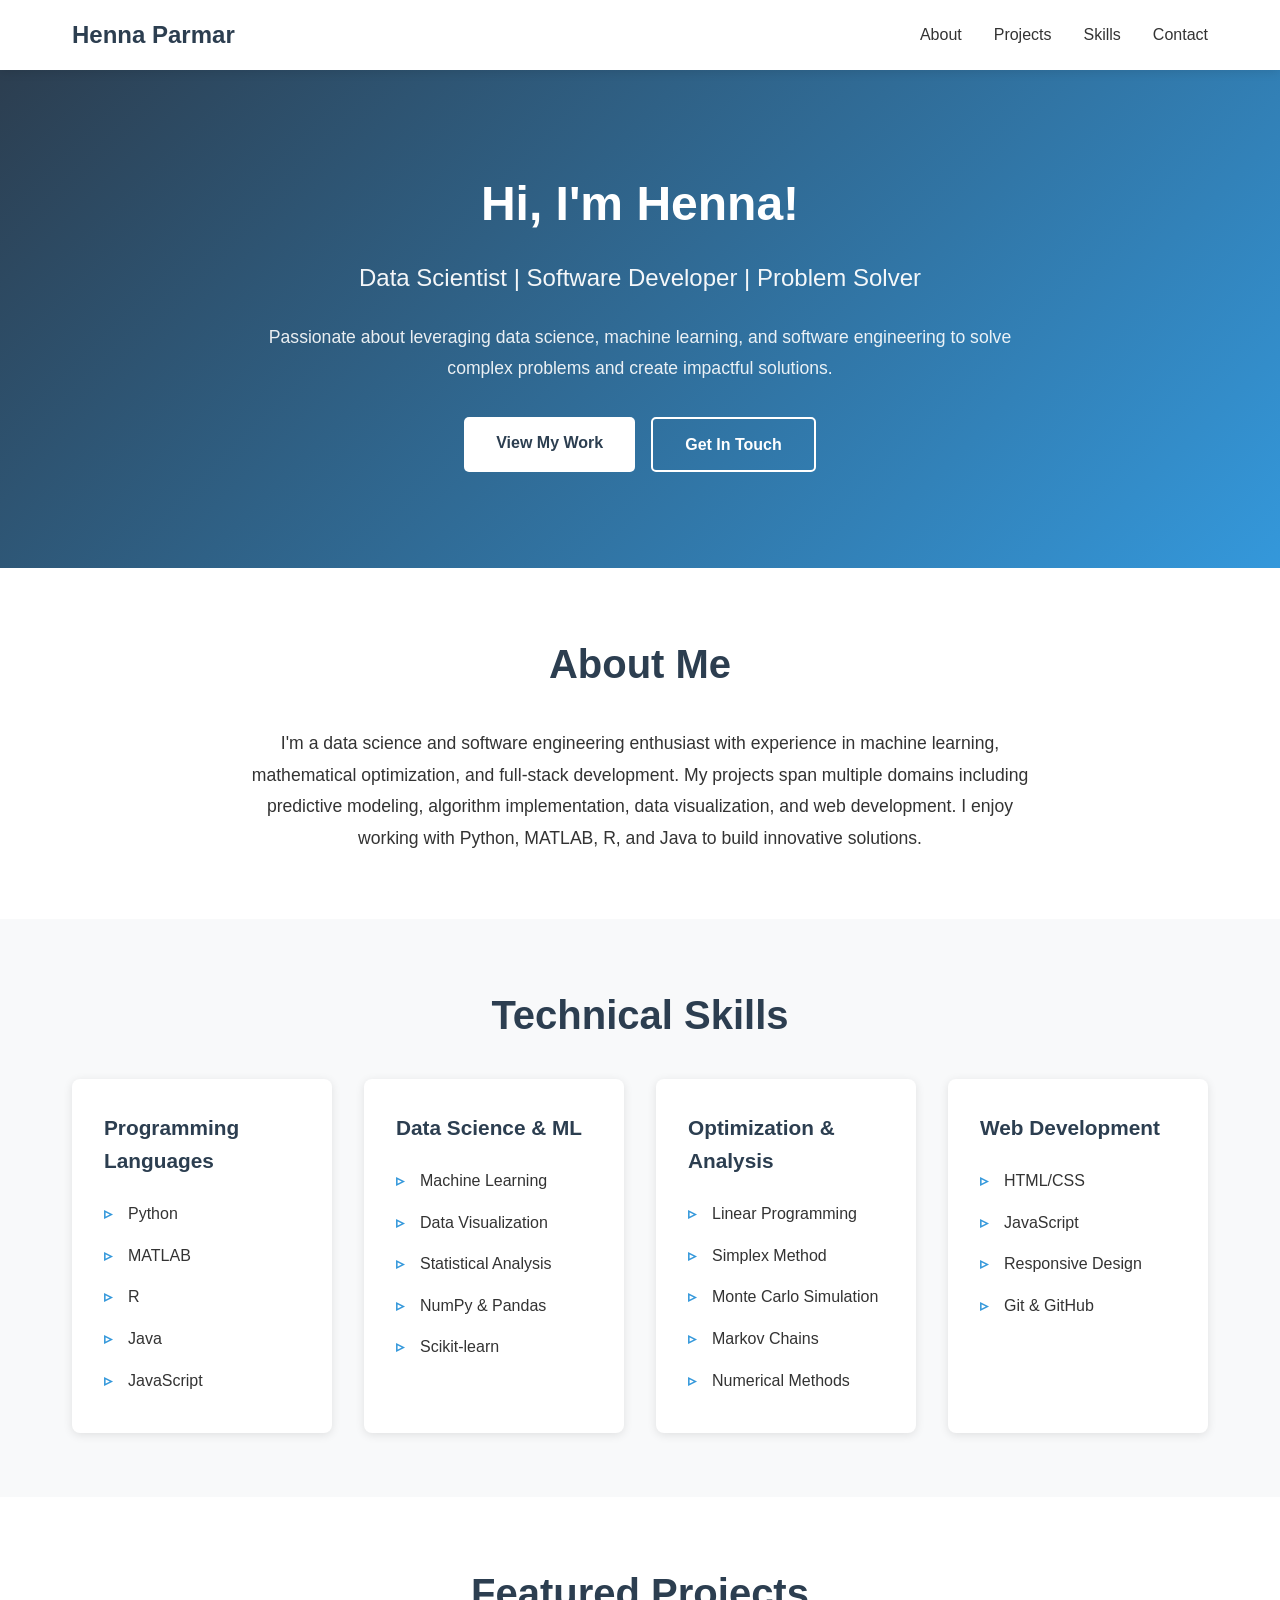
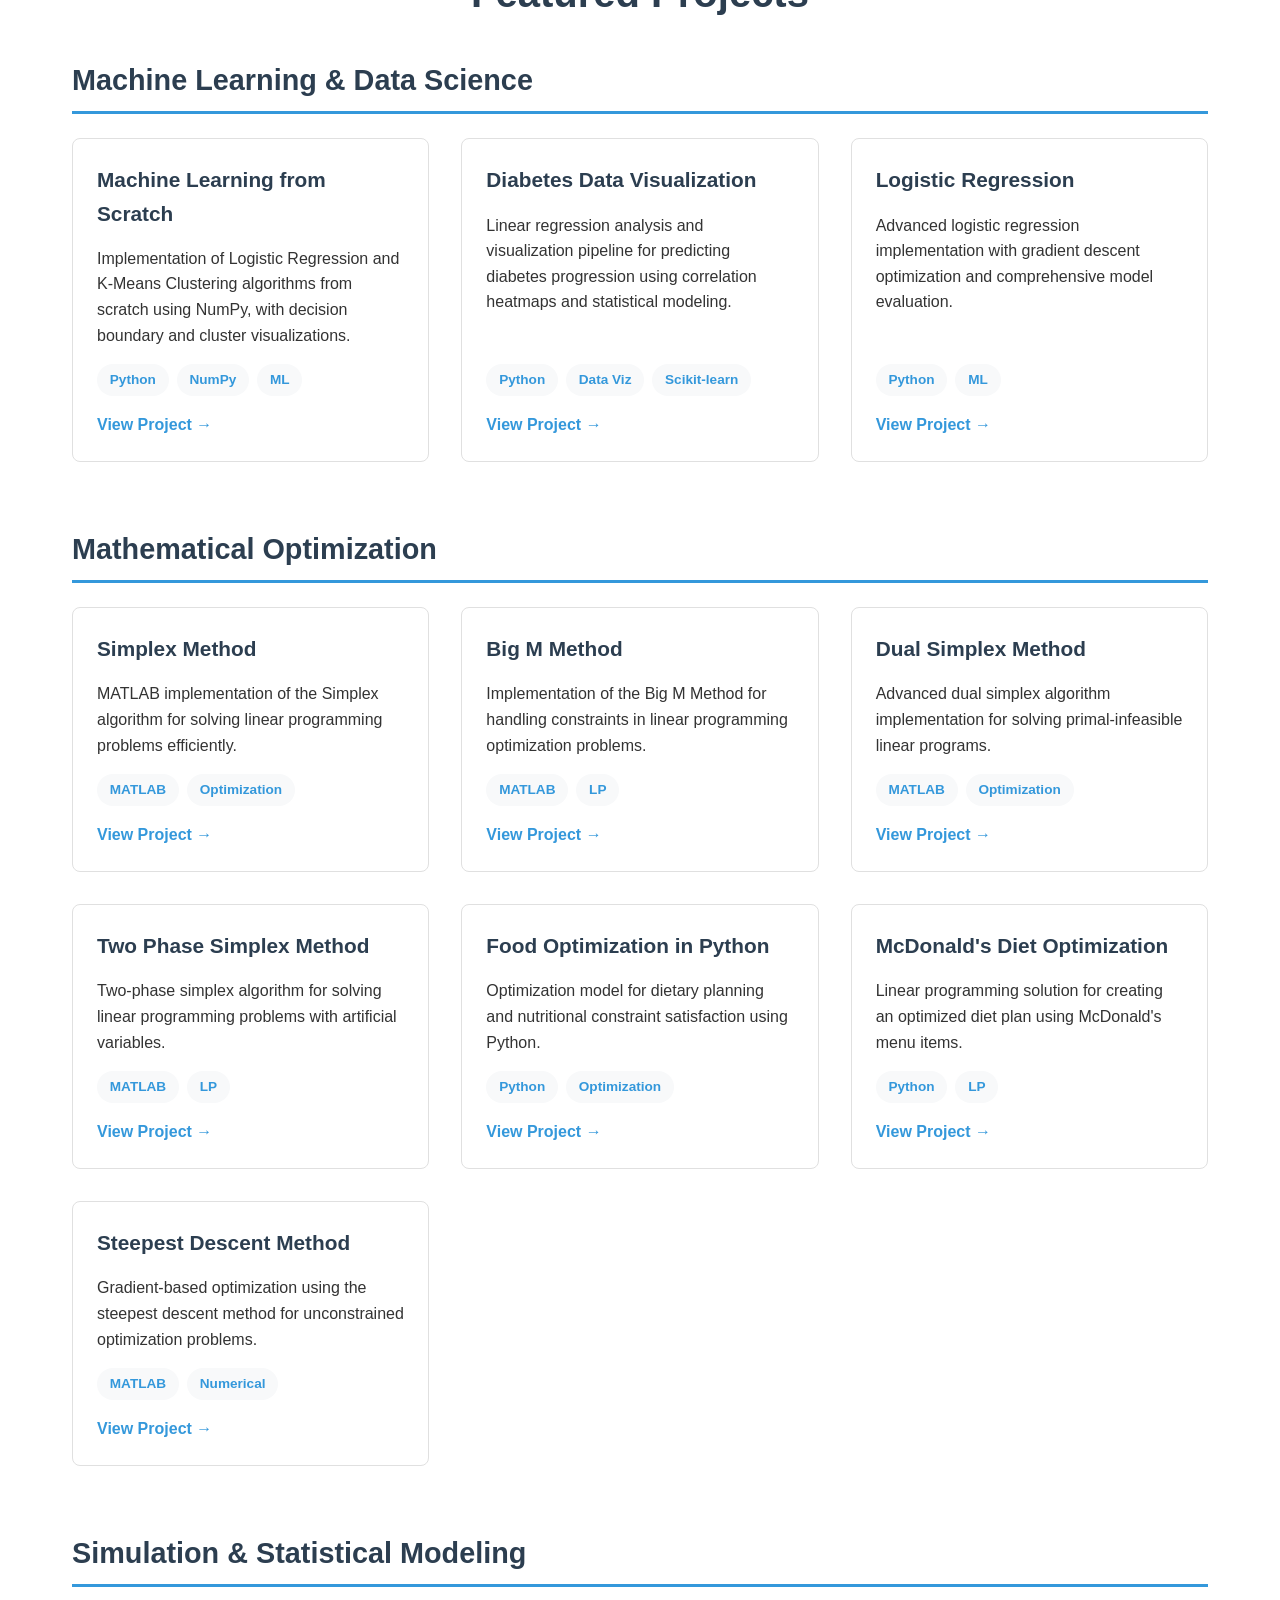
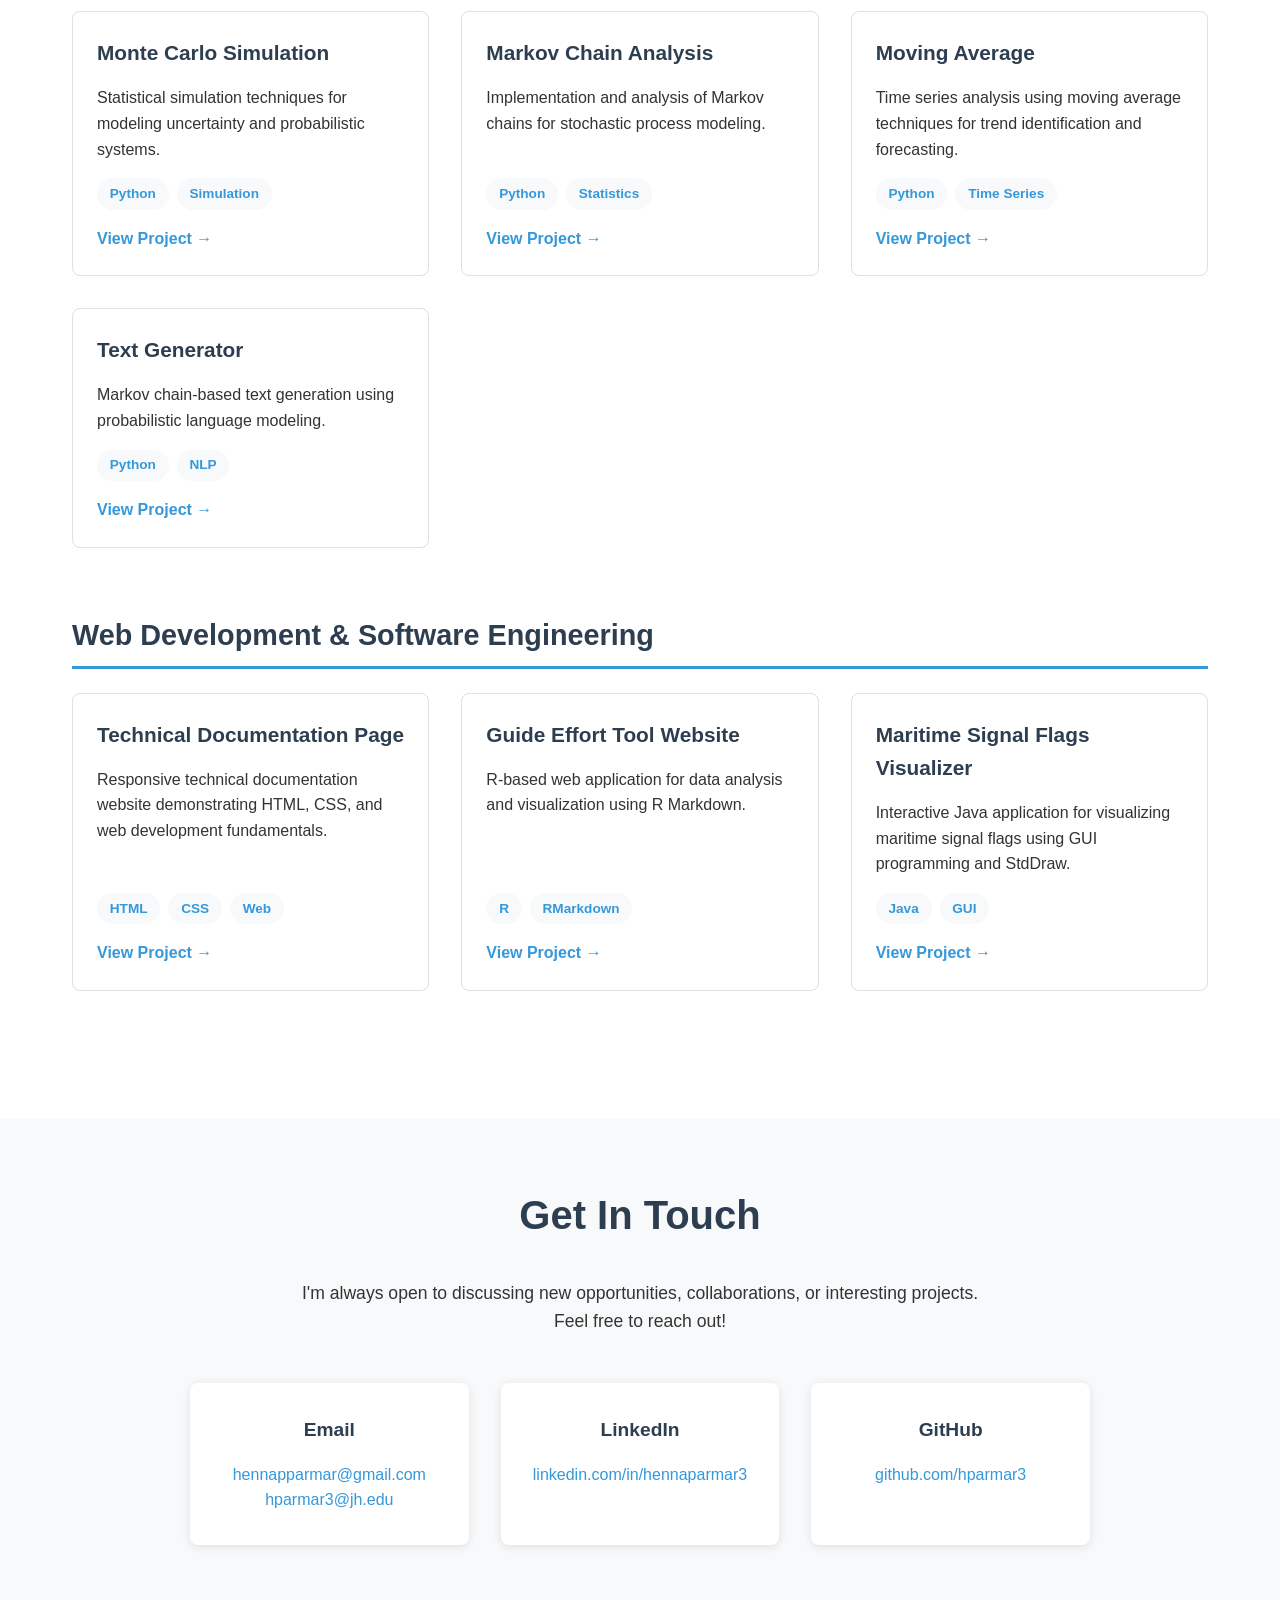
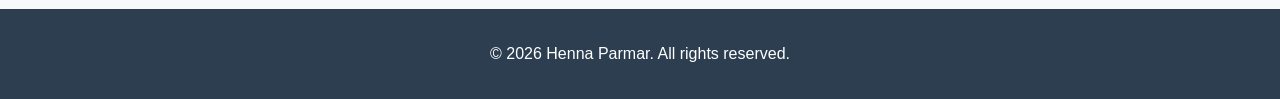
<file: index.html>
<!DOCTYPE html>
<html lang="en">
<head>
    <meta charset="UTF-8">
    <meta name="viewport" content="width=device-width, initial-scale=1.0">
    <meta name="description" content="Henna Parmar's Portfolio - Data Science, Machine Learning, and Software Development Projects">
    <title>Henna Parmar | Portfolio</title>
    <link rel="stylesheet" href="styles.css">
</head>
<body>
    <!-- Header/Navigation -->
    <header>
        <nav class="navbar">
            <div class="nav-container">
                <h1 class="logo">Henna Parmar</h1>
                <ul class="nav-links">
                    <li><a href="#about">About</a></li>
                    <li><a href="#projects">Projects</a></li>
                    <li><a href="#skills">Skills</a></li>
                    <li><a href="#contact">Contact</a></li>
                </ul>
            </div>
        </nav>
    </header>

    <!-- Hero Section -->
    <section id="hero">
        <div class="hero-content">
            <h1 class="hero-title">Hi, I'm Henna!</h1>
            <p class="hero-subtitle">Data Scientist | Software Developer | Problem Solver</p>
            <p class="hero-description">
                Passionate about leveraging data science, machine learning, and software engineering 
                to solve complex problems and create impactful solutions.
            </p>
            <div class="hero-buttons">
                <a href="#projects" class="btn btn-primary">View My Work</a>
                <a href="#contact" class="btn btn-secondary">Get In Touch</a>
            </div>
        </div>
    </section>

    <!-- About Section -->
    <section id="about">
        <div class="container">
            <h2 class="section-title">About Me</h2>
            <p class="about-text">
                I'm a data science and software engineering enthusiast with experience in machine learning, 
                mathematical optimization, and full-stack development. My projects span multiple domains 
                including predictive modeling, algorithm implementation, data visualization, and web development. 
                I enjoy working with Python, MATLAB, R, and Java to build innovative solutions.
            </p>
        </div>
    </section>

    <!-- Skills Section -->
    <section id="skills">
        <div class="container">
            <h2 class="section-title">Technical Skills</h2>
            <div class="skills-grid">
                <div class="skill-category">
                    <h3>Programming Languages</h3>
                    <ul>
                        <li>Python</li>
                        <li>MATLAB</li>
                        <li>R</li>
                        <li>Java</li>
                        <li>JavaScript</li>
                    </ul>
                </div>
                <div class="skill-category">
                    <h3>Data Science & ML</h3>
                    <ul>
                        <li>Machine Learning</li>
                        <li>Data Visualization</li>
                        <li>Statistical Analysis</li>
                        <li>NumPy & Pandas</li>
                        <li>Scikit-learn</li>
                    </ul>
                </div>
                <div class="skill-category">
                    <h3>Optimization & Analysis</h3>
                    <ul>
                        <li>Linear Programming</li>
                        <li>Simplex Method</li>
                        <li>Monte Carlo Simulation</li>
                        <li>Markov Chains</li>
                        <li>Numerical Methods</li>
                    </ul>
                </div>
                <div class="skill-category">
                    <h3>Web Development</h3>
                    <ul>
                        <li>HTML/CSS</li>
                        <li>JavaScript</li>
                        <li>Responsive Design</li>
                        <li>Git & GitHub</li>
                    </ul>
                </div>
            </div>
        </div>
    </section>

    <!-- Projects Section -->
    <section id="projects">
        <div class="container">
            <h2 class="section-title">Featured Projects</h2>
            
            <!-- Machine Learning & Data Science -->
            <div class="project-category">
                <h3 class="category-title">Machine Learning & Data Science</h3>
                <div class="projects-grid">
                    <div class="project-card">
                        <h4>Machine Learning from Scratch</h4>
                        <p>Implementation of Logistic Regression and K-Means Clustering algorithms from scratch using NumPy, with decision boundary and cluster visualizations.</p>
                        <div class="project-tags">
                            <span class="tag">Python</span>
                            <span class="tag">NumPy</span>
                            <span class="tag">ML</span>
                        </div>
                        <a href="Machine Learning from Scratch/" class="project-link">View Project →</a>
                    </div>
                    
                    <div class="project-card">
                        <h4>Diabetes Data Visualization</h4>
                        <p>Linear regression analysis and visualization pipeline for predicting diabetes progression using correlation heatmaps and statistical modeling.</p>
                        <div class="project-tags">
                            <span class="tag">Python</span>
                            <span class="tag">Data Viz</span>
                            <span class="tag">Scikit-learn</span>
                        </div>
                        <a href="Diabetes Data Visualization/" class="project-link">View Project →</a>
                    </div>
                    
                    <div class="project-card">
                        <h4>Logistic Regression</h4>
                        <p>Advanced logistic regression implementation with gradient descent optimization and comprehensive model evaluation.</p>
                        <div class="project-tags">
                            <span class="tag">Python</span>
                            <span class="tag">ML</span>
                        </div>
                        <a href="Logistic Regression/" class="project-link">View Project →</a>
                    </div>
                </div>
            </div>

            <!-- Mathematical Optimization -->
            <div class="project-category">
                <h3 class="category-title">Mathematical Optimization</h3>
                <div class="projects-grid">
                    <div class="project-card">
                        <h4>Simplex Method</h4>
                        <p>MATLAB implementation of the Simplex algorithm for solving linear programming problems efficiently.</p>
                        <div class="project-tags">
                            <span class="tag">MATLAB</span>
                            <span class="tag">Optimization</span>
                        </div>
                        <a href="Simplex Method/" class="project-link">View Project →</a>
                    </div>
                    
                    <div class="project-card">
                        <h4>Big M Method</h4>
                        <p>Implementation of the Big M Method for handling constraints in linear programming optimization problems.</p>
                        <div class="project-tags">
                            <span class="tag">MATLAB</span>
                            <span class="tag">LP</span>
                        </div>
                        <a href="Big M Method/" class="project-link">View Project →</a>
                    </div>
                    
                    <div class="project-card">
                        <h4>Dual Simplex Method</h4>
                        <p>Advanced dual simplex algorithm implementation for solving primal-infeasible linear programs.</p>
                        <div class="project-tags">
                            <span class="tag">MATLAB</span>
                            <span class="tag">Optimization</span>
                        </div>
                        <a href="Dual Simplex Method/" class="project-link">View Project →</a>
                    </div>
                    
                    <div class="project-card">
                        <h4>Two Phase Simplex Method</h4>
                        <p>Two-phase simplex algorithm for solving linear programming problems with artificial variables.</p>
                        <div class="project-tags">
                            <span class="tag">MATLAB</span>
                            <span class="tag">LP</span>
                        </div>
                        <a href="Two Phase Simplex Method/" class="project-link">View Project →</a>
                    </div>
                    
                    <div class="project-card">
                        <h4>Food Optimization in Python</h4>
                        <p>Optimization model for dietary planning and nutritional constraint satisfaction using Python.</p>
                        <div class="project-tags">
                            <span class="tag">Python</span>
                            <span class="tag">Optimization</span>
                        </div>
                        <a href="Food Optimization in Python/" class="project-link">View Project →</a>
                    </div>
                    
                    <div class="project-card">
                        <h4>McDonald's Diet Optimization</h4>
                        <p>Linear programming solution for creating an optimized diet plan using McDonald's menu items.</p>
                        <div class="project-tags">
                            <span class="tag">Python</span>
                            <span class="tag">LP</span>
                        </div>
                        <a href="Linear Programming for McDonald's Diet/" class="project-link">View Project →</a>
                    </div>
                    
                    <div class="project-card">
                        <h4>Steepest Descent Method</h4>
                        <p>Gradient-based optimization using the steepest descent method for unconstrained optimization problems.</p>
                        <div class="project-tags">
                            <span class="tag">MATLAB</span>
                            <span class="tag">Numerical</span>
                        </div>
                        <a href="Steepest Decent Method/" class="project-link">View Project →</a>
                    </div>
                </div>
            </div>

            <!-- Simulation & Statistical Modeling -->
            <div class="project-category">
                <h3 class="category-title">Simulation & Statistical Modeling</h3>
                <div class="projects-grid">
                    <div class="project-card">
                        <h4>Monte Carlo Simulation</h4>
                        <p>Statistical simulation techniques for modeling uncertainty and probabilistic systems.</p>
                        <div class="project-tags">
                            <span class="tag">Python</span>
                            <span class="tag">Simulation</span>
                        </div>
                        <a href="Monte Carlo Simulation/" class="project-link">View Project →</a>
                    </div>
                    
                    <div class="project-card">
                        <h4>Markov Chain Analysis</h4>
                        <p>Implementation and analysis of Markov chains for stochastic process modeling.</p>
                        <div class="project-tags">
                            <span class="tag">Python</span>
                            <span class="tag">Statistics</span>
                        </div>
                        <a href="Markov Chain/" class="project-link">View Project →</a>
                    </div>
                    
                    <div class="project-card">
                        <h4>Moving Average</h4>
                        <p>Time series analysis using moving average techniques for trend identification and forecasting.</p>
                        <div class="project-tags">
                            <span class="tag">Python</span>
                            <span class="tag">Time Series</span>
                        </div>
                        <a href="Moving Average/" class="project-link">View Project →</a>
                    </div>
                    
                    <div class="project-card">
                        <h4>Text Generator</h4>
                        <p>Markov chain-based text generation using probabilistic language modeling.</p>
                        <div class="project-tags">
                            <span class="tag">Python</span>
                            <span class="tag">NLP</span>
                        </div>
                        <a href="Text Generator/" class="project-link">View Project →</a>
                    </div>
                </div>
            </div>

            <!-- Web Development & Software Engineering -->
            <div class="project-category">
                <h3 class="category-title">Web Development & Software Engineering</h3>
                <div class="projects-grid">
                    <div class="project-card">
                        <h4>Technical Documentation Page</h4>
                        <p>Responsive technical documentation website demonstrating HTML, CSS, and web development fundamentals.</p>
                        <div class="project-tags">
                            <span class="tag">HTML</span>
                            <span class="tag">CSS</span>
                            <span class="tag">Web</span>
                        </div>
                        <a href="Technical Documentation/" class="project-link">View Project →</a>
                    </div>
                    
                    <div class="project-card">
                        <h4>Guide Effort Tool Website</h4>
                        <p>R-based web application for data analysis and visualization using R Markdown.</p>
                        <div class="project-tags">
                            <span class="tag">R</span>
                            <span class="tag">RMarkdown</span>
                        </div>
                        <a href="Guide Effort Tool Website/" class="project-link">View Project →</a>
                    </div>
                    
                    <div class="project-card">
                        <h4>Maritime Signal Flags Visualizer</h4>
                        <p>Interactive Java application for visualizing maritime signal flags using GUI programming and StdDraw.</p>
                        <div class="project-tags">
                            <span class="tag">Java</span>
                            <span class="tag">GUI</span>
                        </div>
                        <a href="Project 1/" class="project-link">View Project →</a>
                    </div>
                </div>
            </div>
        </div>
    </section>

    <!-- Contact Section -->
    <section id="contact">
        <div class="container">
            <h2 class="section-title">Get In Touch</h2>
            <p class="contact-intro">
                I'm always open to discussing new opportunities, collaborations, or interesting projects. 
                Feel free to reach out!
            </p>
            <div class="contact-info">
                <div class="contact-item">
                    <h3>Email</h3>
                    <p><a href="mailto:hennapparmar@gmail.com">hennapparmar@gmail.com</a></p>
                    <p><a href="mailto:hparmar3@jh.edu">hparmar3@jh.edu</a></p>
                </div>
                <div class="contact-item">
                    <h3>LinkedIn</h3>
                    <p><a href="https://www.linkedin.com/in/hennaparmar3/" target="_blank" rel="noopener noreferrer">linkedin.com/in/hennaparmar3</a></p>
                </div>
                <div class="contact-item">
                    <h3>GitHub</h3>
                    <p><a href="https://github.com/hparmar3" target="_blank" rel="noopener noreferrer">github.com/hparmar3</a></p>
                </div>
            </div>
        </div>
    </section>

    <!-- Footer -->
    <footer>
        <div class="container">
            <p>&copy; 2026 Henna Parmar. All rights reserved.</p>
        </div>
    </footer>
</body>
</html>
</file>
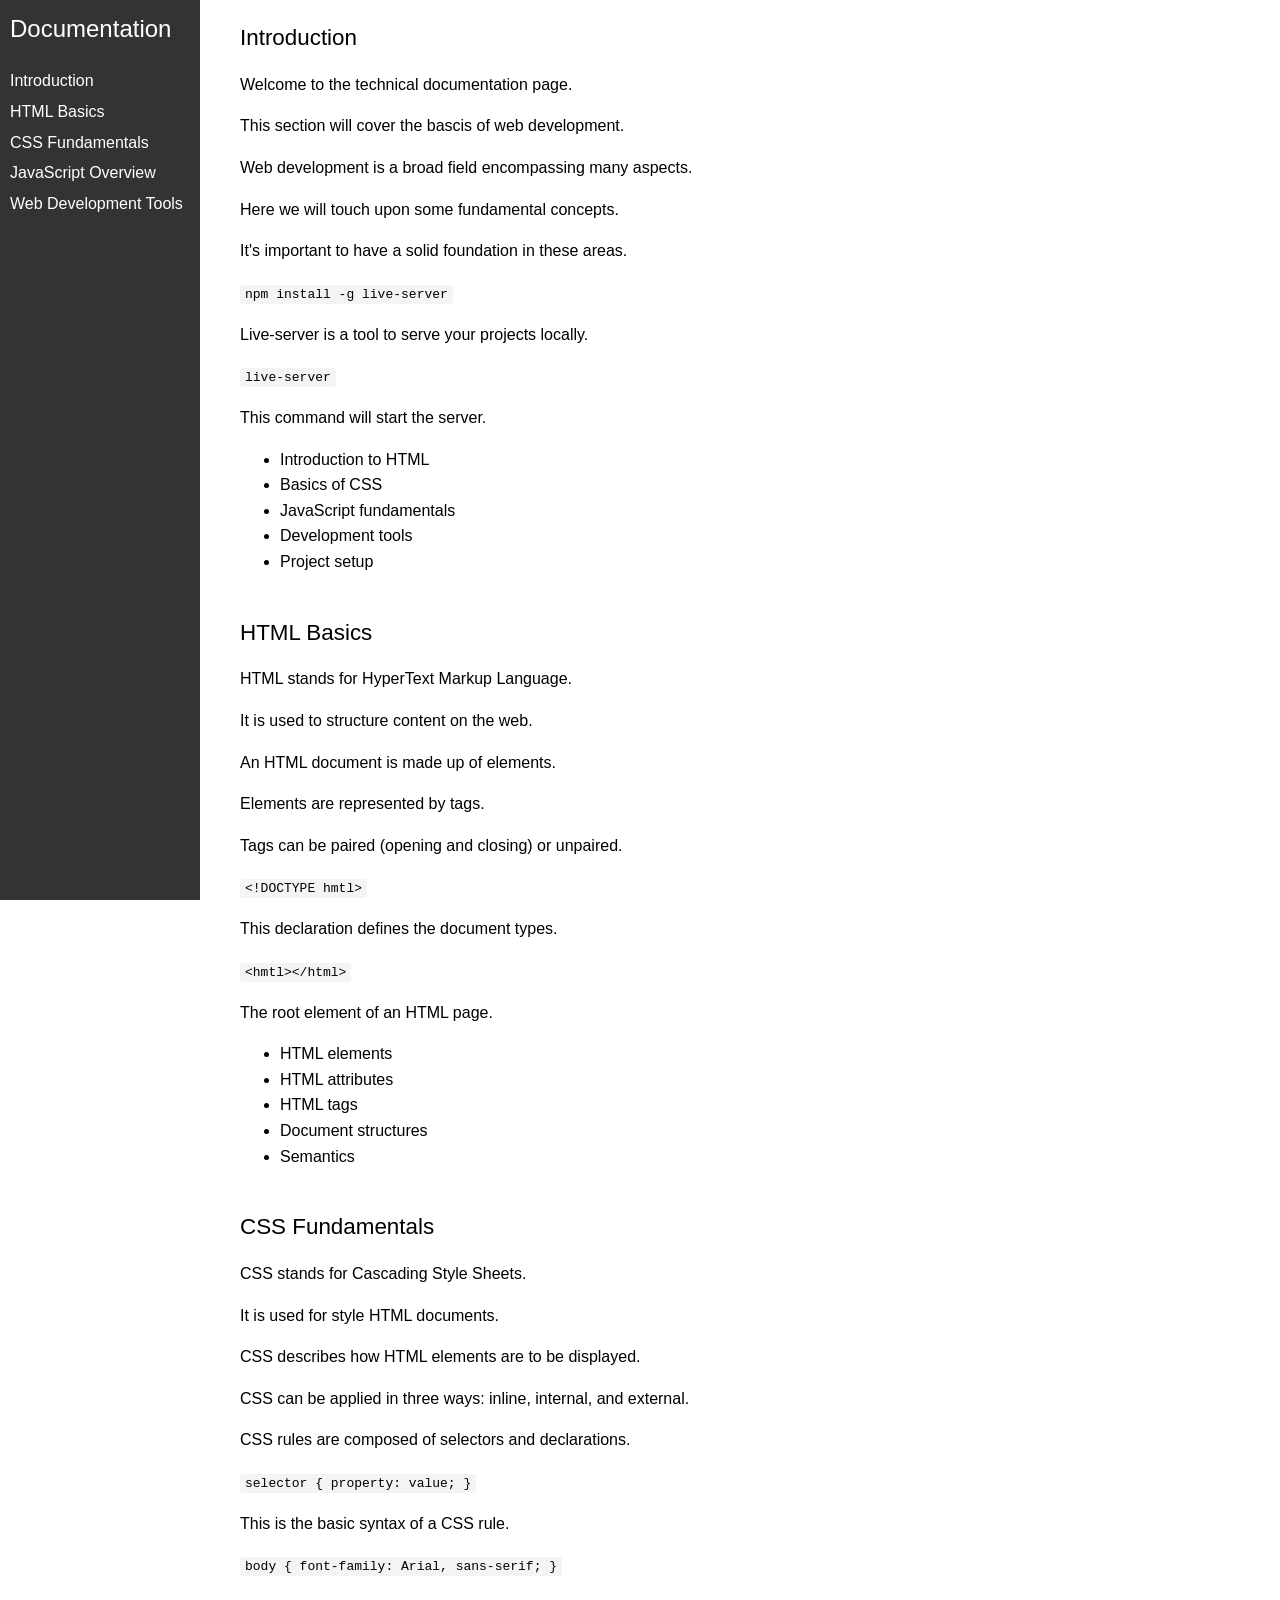
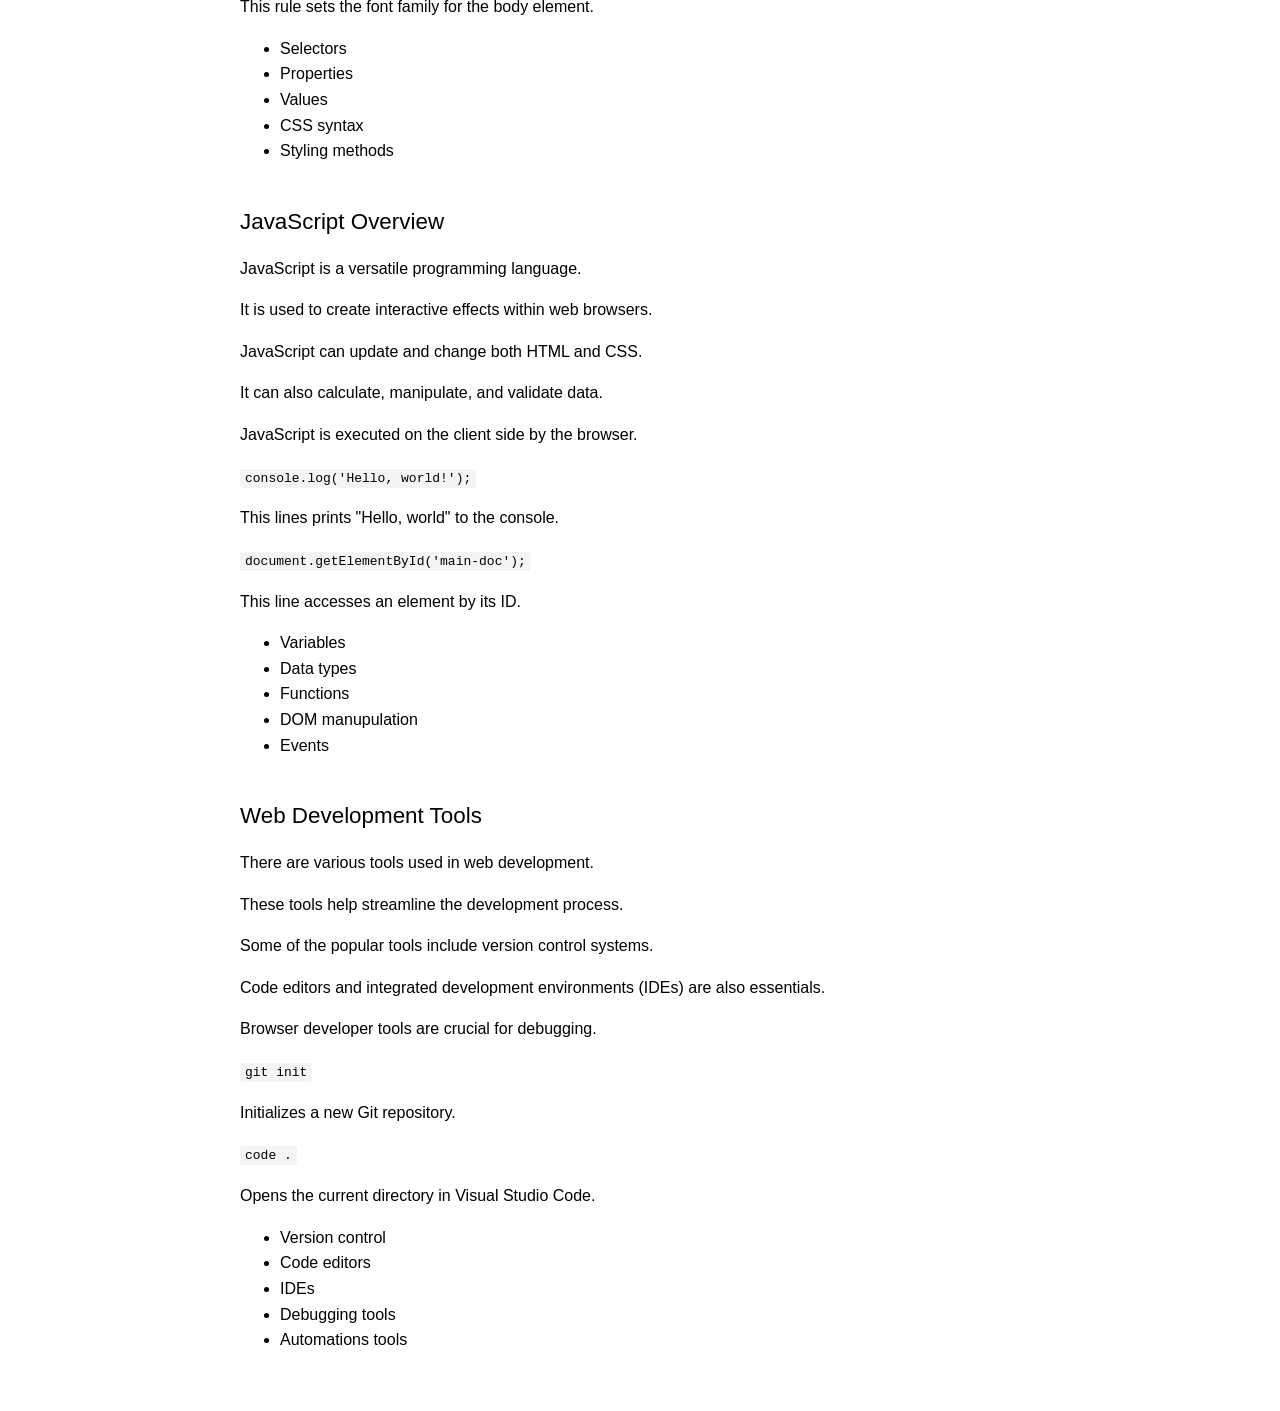
<file: Technical Documentation/index.html>
<!DOCTYPE html>
<html lang="en">
  <head>
    <meta charset="UTF-8">
    <meta name="viewport" content="width=device-width, initial-scale=1.0">
    <title>Technical Documentation Page</title>
    <link rel="stylesheet" href="styles.css">
  </head>
  <body>
    <nav id="navbar">
      <header>Documentation</header>
      <a class="nav-link" href="#Introduction">Introduction</a>
      <a class="nav-link" href="#HTML_Basics">HTML Basics</a>
      <a class="nav-link" href="#CSS_Fundamentals">CSS Fundamentals</a>
      <a class="nav-link" href="#JavaScript_Overview">JavaScript Overview</a>
      <a class="nav-link" href="#Web_Development_Tools">Web Development Tools</a>
    </nav>

    <main id="main-doc">
      <section id="Introduction" class="main-section">
        <header>Introduction</header>
        <p>Welcome to the technical documentation page.</p>
        <p>This section will cover the bascis of web development.</p>
        <p>Web development is a broad field encompassing many aspects.</p>
        <p>Here we will touch upon some fundamental concepts.</p>
        <p>It's important to have a solid foundation in these areas.</p>
        <code>npm install -g live-server</code>
        <p>Live-server is a tool to serve your projects locally.</p>
        <code>live-server</code>
        <p>This command will start the server.</p>
        <ul>
          <li>Introduction to HTML</li>
          <li>Basics of CSS</li>
          <li>JavaScript fundamentals</li>
          <li>Development tools</li>
          <li>Project setup</li>
        </ul>
      </section>

      <section id="HTML_Basics" class="main-section">
          <header>HTML Basics</header>
          <p>HTML stands for HyperText Markup Language.</p>
          <p>It is used to structure content on the web.</p>
          <p>An HTML document is made up of elements.</p>
          <p>Elements are represented by tags.</p>
          <p>Tags can be paired (opening and closing) or unpaired.</p>
          <code>&lt;!DOCTYPE hmtl&gt;</code>
          <p>This declaration defines the document types.</p>
          <code>&lt;hmtl&gt;&lt;/html&gt;</code>
          <p>The root element of an HTML page.</p>
          <ul>
            <li>HTML elements</li>
            <li>HTML attributes</li>
            <li>HTML tags</li>
            <li>Document structures</li>
            <li>Semantics</li>
          </ul>
        </section>

        <section id="CSS_Fundamentals" class="main-section">
          <header>CSS Fundamentals</header>
          <p>CSS stands for Cascading Style Sheets.</p>
          <p>It is used for style HTML documents.</p>
          <p>CSS describes how HTML elements are to be displayed.</p>
          <p>CSS can be applied in three ways: inline, internal, and external.</p>
          <p>CSS rules are composed of selectors and declarations.</p>
          <code>selector { property: value; }</code>
          <p>This is the basic syntax of a CSS rule.</p>
          <code>body { font-family: Arial, sans-serif; }</code>
          <p>This rule sets the font family for the body element.</p>
          <ul>
            <li>Selectors</li>
            <li>Properties</li>
            <li>Values</li>
            <li>CSS syntax</li>
            <li>Styling methods</li>
          </ul>
        </section>

        <section id="JavaScript_Overview" class="main-section">
          <header>JavaScript Overview</header>
          <p>JavaScript is a versatile programming language.</p>
          <p>It is used to create interactive effects within web browsers.</p>
          <p>JavaScript can update and change both HTML and CSS.</p>
          <p>It can also calculate, manipulate, and validate data.</p>
          <p>JavaScript is executed on the client side by the browser.</p>
          <code>console.log('Hello, world!');</code>
          <p>This lines prints "Hello, world" to the console.</p>
          <code>document.getElementById('main-doc');</code>
          <p>This line accesses an element by its ID.</p>
          <ul>
            <li>Variables</li>
            <li>Data types</li>
            <li>Functions</li>
            <li>DOM manupulation</li>
            <li>Events</li>
          </ul>
        </section>

        <section id="Web_Development_Tools" class="main-section">
          <header>Web Development Tools</header>
          <p>There are various tools used in web development.</p>
          <p>These tools help streamline the development process.</p>
          <p>Some of the popular tools include version control systems.</p>
          <p>Code editors and integrated development environments (IDEs) are also essentials.</p>
          <p>Browser developer tools are crucial for debugging.</p>
          <code>git init</code>
          <p>Initializes a new Git repository.</p>
          <code>code .</code>
          <p>Opens the current directory in Visual Studio Code.</p>
          <ul>
            <li>Version control</li>
            <li>Code editors</li>
            <li>IDEs</li>
            <li>Debugging tools</li>
            <li>Automations tools</li>
          </ul>
        </section>
      </main>
  </body>
</html>
</file>
<file: styles.css>
/* Global Styles */
* {
    margin: 0;
    padding: 0;
    box-sizing: border-box;
}

:root {
    --primary-color: #2c3e50;
    --secondary-color: #3498db;
    --accent-color: #e74c3c;
    --text-color: #333;
    --light-bg: #f8f9fa;
    --white: #ffffff;
    --border-color: #e0e0e0;
    --shadow: 0 2px 10px rgba(0, 0, 0, 0.1);
    --shadow-hover: 0 5px 20px rgba(0, 0, 0, 0.15);
}

body {
    font-family: 'Segoe UI', Tahoma, Geneva, Verdana, sans-serif;
    line-height: 1.6;
    color: var(--text-color);
    background-color: var(--white);
}

html {
    scroll-behavior: smooth;
}

/* Header & Navigation */
header {
    background-color: var(--white);
    box-shadow: var(--shadow);
    position: sticky;
    top: 0;
    z-index: 1000;
}

.navbar {
    padding: 1rem 0;
}

.nav-container {
    max-width: 1200px;
    margin: 0 auto;
    padding: 0 2rem;
    display: flex;
    justify-content: space-between;
    align-items: center;
}

.logo {
    font-size: 1.5rem;
    font-weight: 700;
    color: var(--primary-color);
}

.nav-links {
    display: flex;
    list-style: none;
    gap: 2rem;
}

.nav-links a {
    text-decoration: none;
    color: var(--text-color);
    font-weight: 500;
    transition: color 0.3s ease;
}

.nav-links a:hover {
    color: var(--secondary-color);
}

/* Hero Section */
#hero {
    background: linear-gradient(135deg, var(--primary-color) 0%, var(--secondary-color) 100%);
    color: var(--white);
    padding: 6rem 2rem;
    text-align: center;
}

.hero-content {
    max-width: 800px;
    margin: 0 auto;
}

.hero-title {
    font-size: 3rem;
    margin-bottom: 1rem;
    font-weight: 700;
}

.hero-subtitle {
    font-size: 1.5rem;
    margin-bottom: 1.5rem;
    opacity: 0.95;
}

.hero-description {
    font-size: 1.1rem;
    margin-bottom: 2rem;
    line-height: 1.8;
    opacity: 0.9;
}

.hero-buttons {
    display: flex;
    gap: 1rem;
    justify-content: center;
    flex-wrap: wrap;
}

.btn {
    padding: 0.8rem 2rem;
    text-decoration: none;
    border-radius: 5px;
    font-weight: 600;
    transition: all 0.3s ease;
    display: inline-block;
}

.btn-primary {
    background-color: var(--white);
    color: var(--primary-color);
}

.btn-primary:hover {
    transform: translateY(-2px);
    box-shadow: var(--shadow-hover);
}

.btn-secondary {
    background-color: transparent;
    color: var(--white);
    border: 2px solid var(--white);
}

.btn-secondary:hover {
    background-color: var(--white);
    color: var(--primary-color);
}

/* Container */
.container {
    max-width: 1200px;
    margin: 0 auto;
    padding: 0 2rem;
}

/* Sections */
section {
    padding: 4rem 0;
}

#about {
    background-color: var(--white);
}

#skills {
    background-color: var(--light-bg);
}

#projects {
    background-color: var(--white);
}

#contact {
    background-color: var(--light-bg);
}

.section-title {
    font-size: 2.5rem;
    margin-bottom: 2rem;
    text-align: center;
    color: var(--primary-color);
    font-weight: 700;
}

/* About Section */
.about-text {
    font-size: 1.1rem;
    line-height: 1.8;
    max-width: 800px;
    margin: 0 auto;
    text-align: center;
}

/* Skills Section */
.skills-grid {
    display: grid;
    grid-template-columns: repeat(auto-fit, minmax(250px, 1fr));
    gap: 2rem;
    margin-top: 2rem;
}

.skill-category {
    background-color: var(--white);
    padding: 2rem;
    border-radius: 8px;
    box-shadow: var(--shadow);
    transition: transform 0.3s ease, box-shadow 0.3s ease;
}

.skill-category:hover {
    transform: translateY(-5px);
    box-shadow: var(--shadow-hover);
}

.skill-category h3 {
    color: var(--primary-color);
    margin-bottom: 1rem;
    font-size: 1.3rem;
}

.skill-category ul {
    list-style: none;
}

.skill-category ul li {
    padding: 0.5rem 0;
    padding-left: 1.5rem;
    position: relative;
}

.skill-category ul li::before {
    content: "▹";
    position: absolute;
    left: 0;
    color: var(--secondary-color);
    font-weight: bold;
}

/* Projects Section */
.project-category {
    margin-bottom: 4rem;
}

.category-title {
    font-size: 1.8rem;
    color: var(--primary-color);
    margin-bottom: 1.5rem;
    padding-bottom: 0.5rem;
    border-bottom: 3px solid var(--secondary-color);
}

.projects-grid {
    display: grid;
    grid-template-columns: repeat(auto-fill, minmax(300px, 1fr));
    gap: 2rem;
    margin-bottom: 2rem;
}

.project-card {
    background-color: var(--white);
    border: 1px solid var(--border-color);
    border-radius: 8px;
    padding: 1.5rem;
    transition: all 0.3s ease;
    display: flex;
    flex-direction: column;
}

.project-card:hover {
    transform: translateY(-5px);
    box-shadow: var(--shadow-hover);
    border-color: var(--secondary-color);
}

.project-card h4 {
    color: var(--primary-color);
    font-size: 1.3rem;
    margin-bottom: 1rem;
}

.project-card p {
    flex-grow: 1;
    margin-bottom: 1rem;
    line-height: 1.6;
}

.project-tags {
    display: flex;
    flex-wrap: wrap;
    gap: 0.5rem;
    margin-bottom: 1rem;
}

.tag {
    background-color: var(--light-bg);
    color: var(--secondary-color);
    padding: 0.3rem 0.8rem;
    border-radius: 20px;
    font-size: 0.85rem;
    font-weight: 600;
}

.project-link {
    color: var(--secondary-color);
    text-decoration: none;
    font-weight: 600;
    transition: color 0.3s ease;
    align-self: flex-start;
}

.project-link:hover {
    color: var(--accent-color);
}

/* Contact Section */
.contact-intro {
    text-align: center;
    font-size: 1.1rem;
    max-width: 700px;
    margin: 0 auto 3rem;
}

.contact-info {
    display: grid;
    grid-template-columns: repeat(auto-fit, minmax(250px, 1fr));
    gap: 2rem;
    max-width: 900px;
    margin: 0 auto;
}

.contact-item {
    text-align: center;
    padding: 2rem;
    background-color: var(--white);
    border-radius: 8px;
    box-shadow: var(--shadow);
}

.contact-item h3 {
    color: var(--primary-color);
    margin-bottom: 1rem;
    font-size: 1.2rem;
}

.contact-item a {
    color: var(--secondary-color);
    text-decoration: none;
    transition: color 0.3s ease;
}

.contact-item a:hover {
    color: var(--accent-color);
}

/* Footer */
footer {
    background-color: var(--primary-color);
    color: var(--white);
    text-align: center;
    padding: 2rem 0;
}

/* Responsive Design */
@media (max-width: 768px) {
    .nav-container {
        flex-direction: column;
        gap: 1rem;
    }

    .nav-links {
        flex-wrap: wrap;
        justify-content: center;
        gap: 1rem;
    }

    .hero-title {
        font-size: 2rem;
    }

    .hero-subtitle {
        font-size: 1.2rem;
    }

    .section-title {
        font-size: 2rem;
    }

    .projects-grid {
        grid-template-columns: 1fr;
    }

    .skills-grid {
        grid-template-columns: 1fr;
    }

    .contact-info {
        grid-template-columns: 1fr;
    }
}

@media (max-width: 480px) {
    .container {
        padding: 0 1rem;
    }

    #hero {
        padding: 4rem 1rem;
    }

    .hero-title {
        font-size: 1.8rem;
    }

    .hero-buttons {
        flex-direction: column;
        align-items: stretch;
    }

    .btn {
        width: 100%;
    }
}
</file>
<file: Technical Documentation/styles.css>
body {
  font-family: Arial, sans-serif;
  line-height: 1.6;
  margin: 0;
  display: flex;
}

#navbar {
  position: fixed;
  top: 0;
  left: 0;
  width: 200px;
  height: 100%;
  background-color: #333;
  color: white;
  padding: 10px;
  box-sizing: border-box;
}

#navbar header {
  font-size: 1.5em;
  margin-bottom: 20px;
}

.nav-link {
  display: block;
  color: white;
  text-decoration: none;
  margin: 5px 0;
}

.nav-link:hover {
  text-decoration: underline;
}

#main-doc{
  margin-left: 220px;
  padding: 20px;
}

.main-section {
  margin-bottom: 40px;
}

.main-section header {
  font-size: 1.4em;
  margin-bottom: 10px;
}

code {
  background-color: #f4f4f4;
  padding: 2px 5px;
  border-radius: 3px;
}

@media (max-width: 600px) {
  #navbar {
    position: relative;
    width: 100%;
    height: auto;
  }

  #main-doc {
    margin-left: 0;
  }
}
</file>
